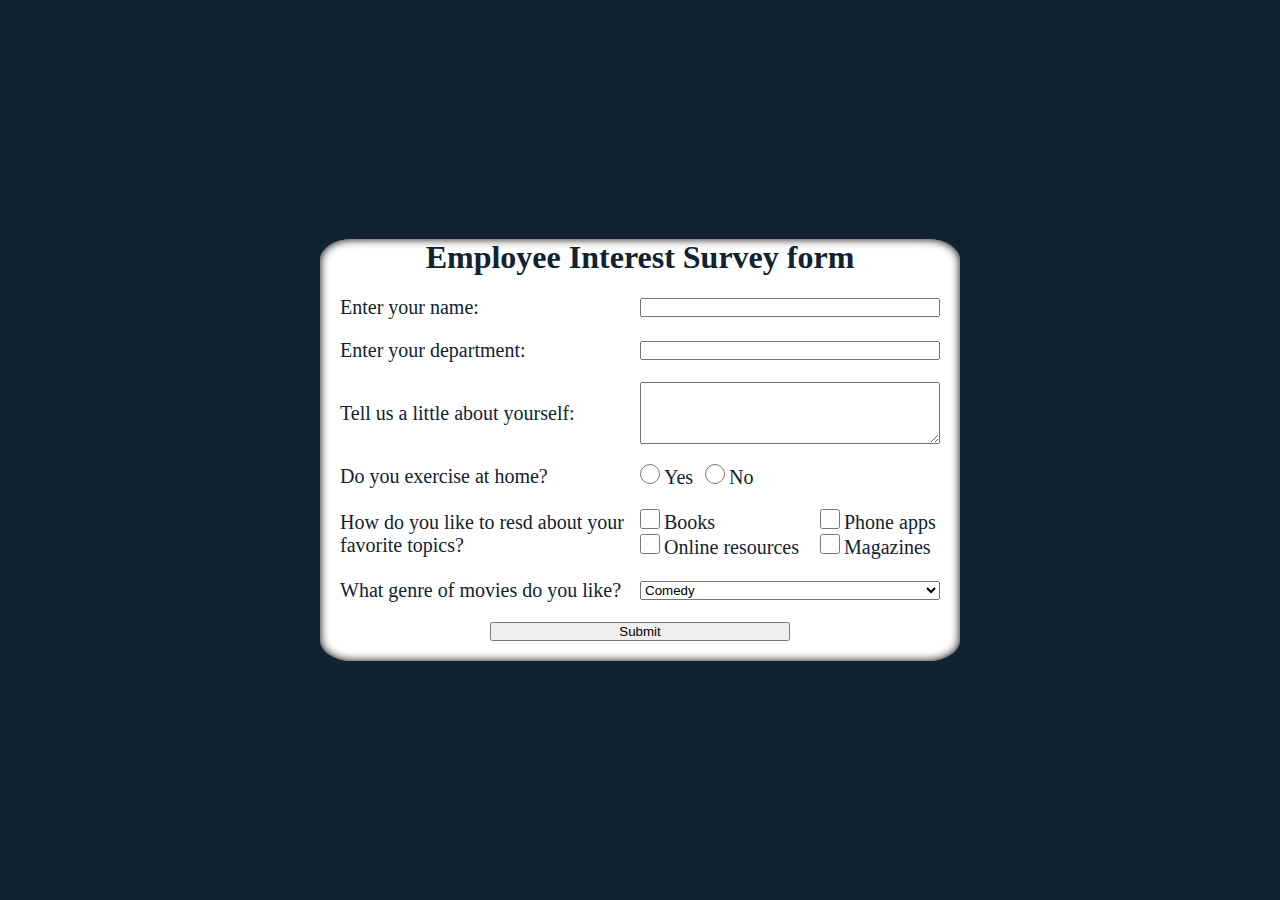
<file: Project-2/index.html>
<!DOCTYPE html>
<html>
    <head>
        <title>information</title>
        <meta name="viewport" content="width=device-width, initial-scale=1.0">
        <meta http-equiv="X-UA-Compatible" content="IE=7">
        <meta http-equiv="X-UA-Compatible" content="ie=edge">
        <meta charset="UTF-8">
        <style>
            *{
                box-sizing: border-box;
                margin: 0;
                padding: 0;
            }
            body{
                display: flex;
                justify-content: center;
                align-items: center;
                width: 100vw;
                height: 100vh;
                background-color: #112233;
                color: #112233;
            }
            .view{
                display: flex;
                flex-basis: 50%;
                flex-direction: column;
                background-color: #ffffff;
                box-shadow: inset 0px 0px 10px black;
                border-radius: 5%;
            }
            @media (max-width: 1023px ){
                .view{
                    flex-direction: column;
                    flex-basis: 70%;
                }
            }

            @media (max-width: 641px ){
                .view{
                    flex-direction: column;
                    flex-basis: 90%;
                }
            }

            .card{
                display: flex;
                flex-direction: row;
                justify-content: space-between;
                align-items: center;
                margin: 20px;
            }
            .card_submit{
                display: flex;
                flex-direction: row;
                justify-content: center;
                align-items: center;
                margin: 20px;
            }
            textarea,input,select{
                width: 300px;
                padding: 0;
                margin: 0;
            }
            #books,#online_resources,#phone_apps,#magazines,#yes,#no{
                width: 20px;
                height: 20px;
            }
            .skills_card{
                display: grid;
                grid-template-columns: 180px 180px;
                grid-template-rows: 1fr;
                width: 300px;
            }
            .gbox{
                width:300px;
            }
            label{
                width: fit-content;
                font-size: 20px;
                margin-right: 8px;
            }
            
        </style>
    </head>
    <body>
        <div class="view">
            <form action="home.html" method="post">
                <center><h1>Employee Interest Survey form</h1></center>
                <div class="card">
                    <label>Enter your name: </label>
                    <input type="text" name="name">
                </div>
                <div class="card">
                    <label>Enter your department: </label>
                    <input type="text" name="department">
                </div>
                <div class="card">
                    <label>Tell us a little about yourself: </label>
                    <textarea name="infoBox" rows="4" cols="50"></textarea>
                </div>
                <div class="card">
                    <label>Do you exercise at home? </label>
                    <div class="gbox">
                        <input type="radio" id="yes" name="exercise" value="yes">
                        <label for="yes">Yes</label>
                        <input type="radio" id="no" name="exercise" value="no">
                        <label for="no">No</label>
                    </div>
                </div>
                <div class="card">
                    <label>How do you like to resd about your favorite topics? </label>
                    <div class="skills_card">
                        <div>
                            <div>
                                <input type="checkbox" id="books" value="Books" name="topics[]">
                                <label for = "books">Books</label>
                            </div>
                            <div>
                                <input type="checkbox" id="online_resources" value="Online resources" name="topics[]">
                                <label for = "online_resources">Online resources</label>
                            </div>
                        </div>
                        <div>
                            <div>
                                <input type="checkbox" id="phone_apps" value="Phone apps" name="topics[]">
                                <label for = "phone_apps">Phone apps</label>
                            </div>
                            <div>
                                <input type="checkbox"  id="magazines" value="Magazines" name="topics[]">
                                <label for = "magazines">Magazines</label>
                            </div>
                        </div>
                    </div>
                </div>
                <div class="card">
                    <label>What genre of movies do you like? </label>
                    <select name="country">
                        <option value="Comedy">Comedy</option>
                        <option value="Action">Action </option>
                        <option value="Adventure ">Adventure </option>
                        <option value="War">War</option>
                        <option value="Sci ">Sci </option>
                        <option value="Romance ">Romance </option>
                        <option value="Crime ">Crime </option>
                        <option value="Drama ">Drama </option>
                        <option value="Mystery ">Mystery </option>
                        <option value="Fantasy ">Fantasy </option>
                        <option value="History ">History </option>
                        <option value="Horror ">Horror </option>
                        <option value="Muscial">Muscial</option>
                    </select>
                </div>
                <div class="card_submit">
                    <input type="submit" name="submit">
                </div>
                </div>
            </form>
        </div>
    </body>
</html>
</file>
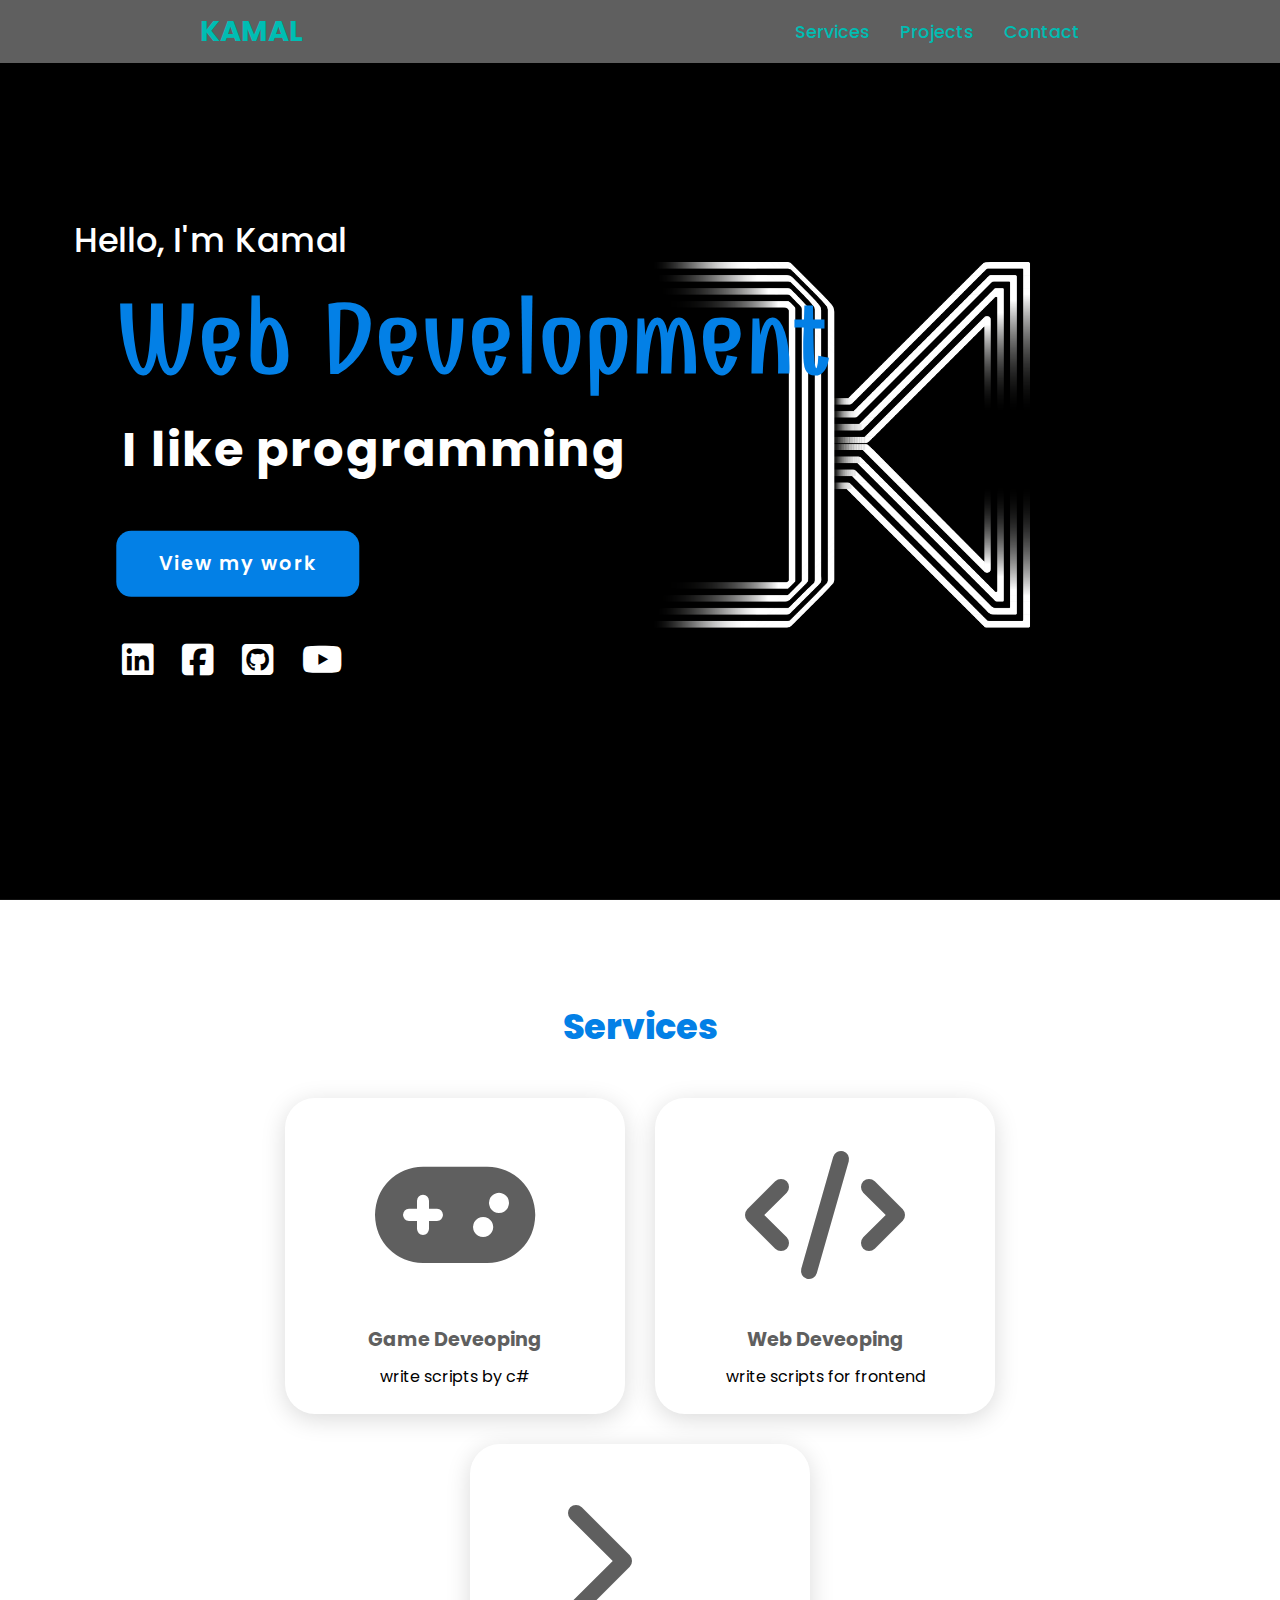
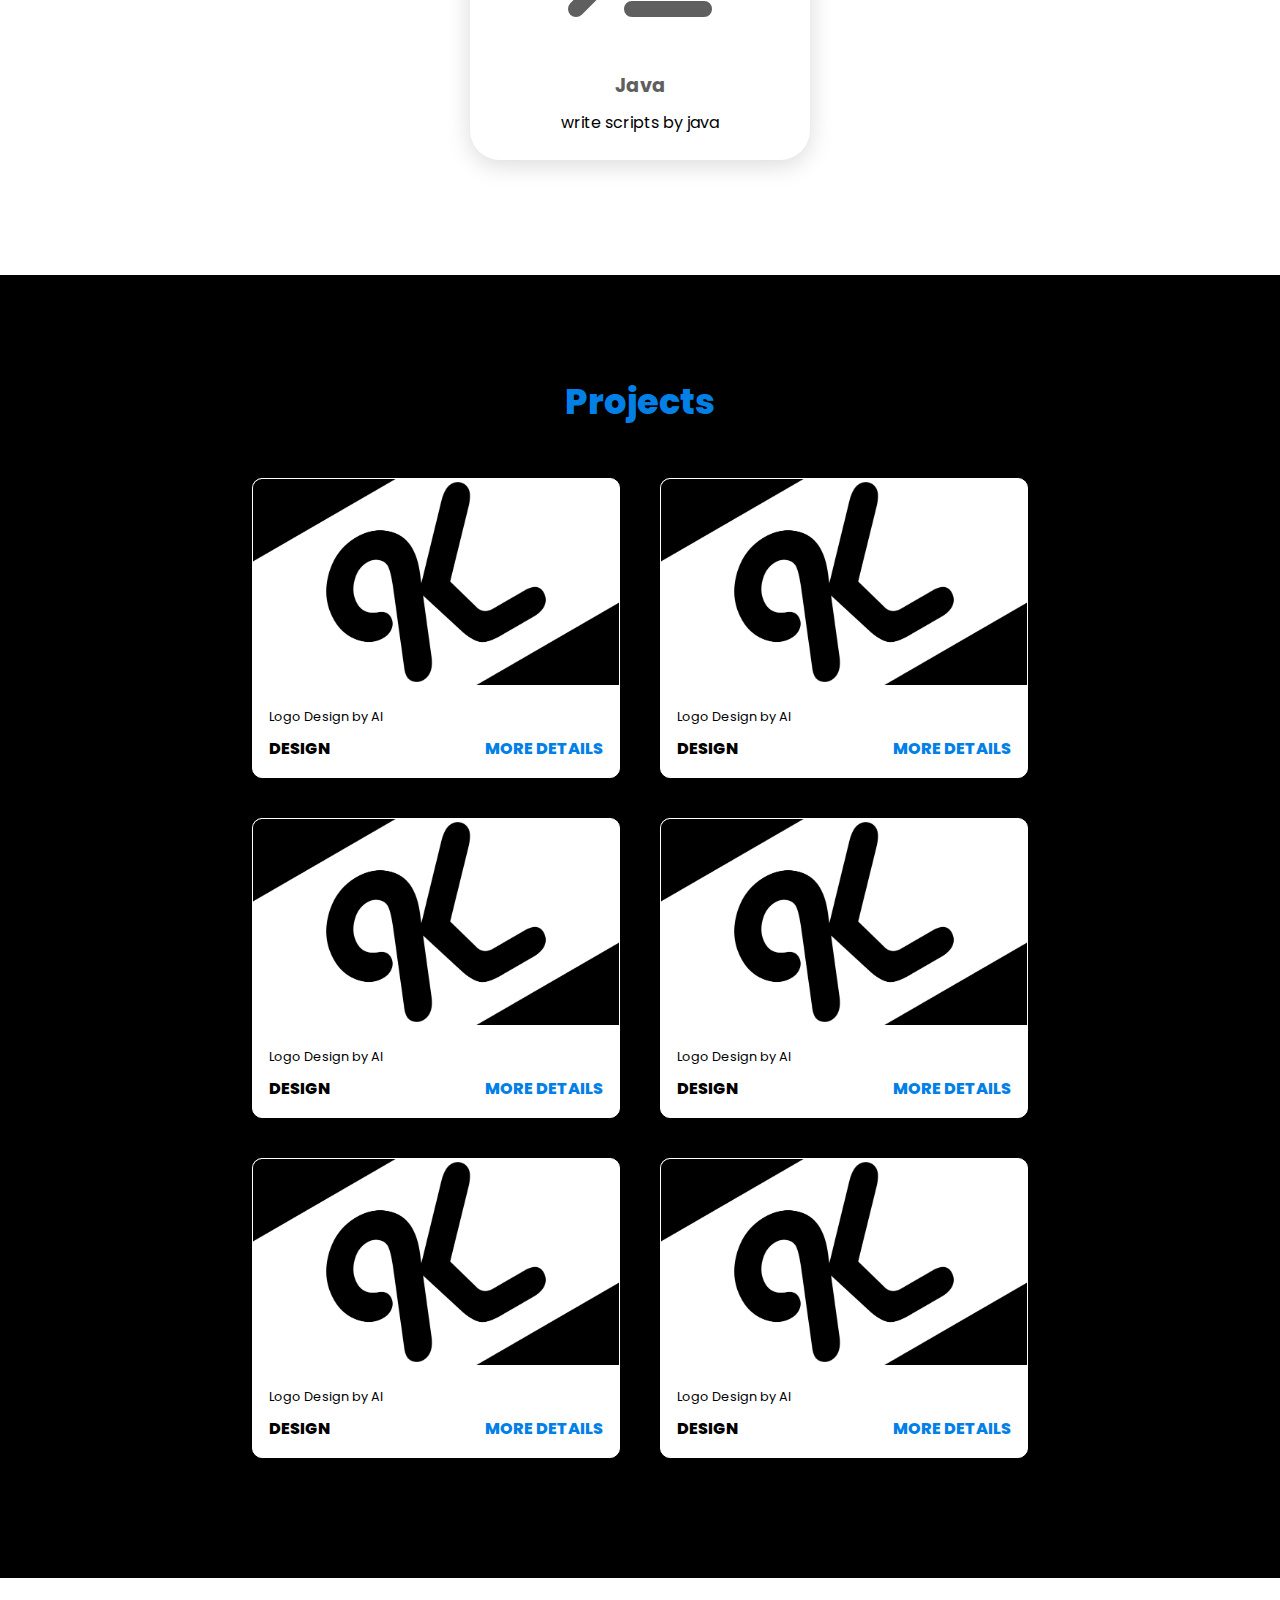
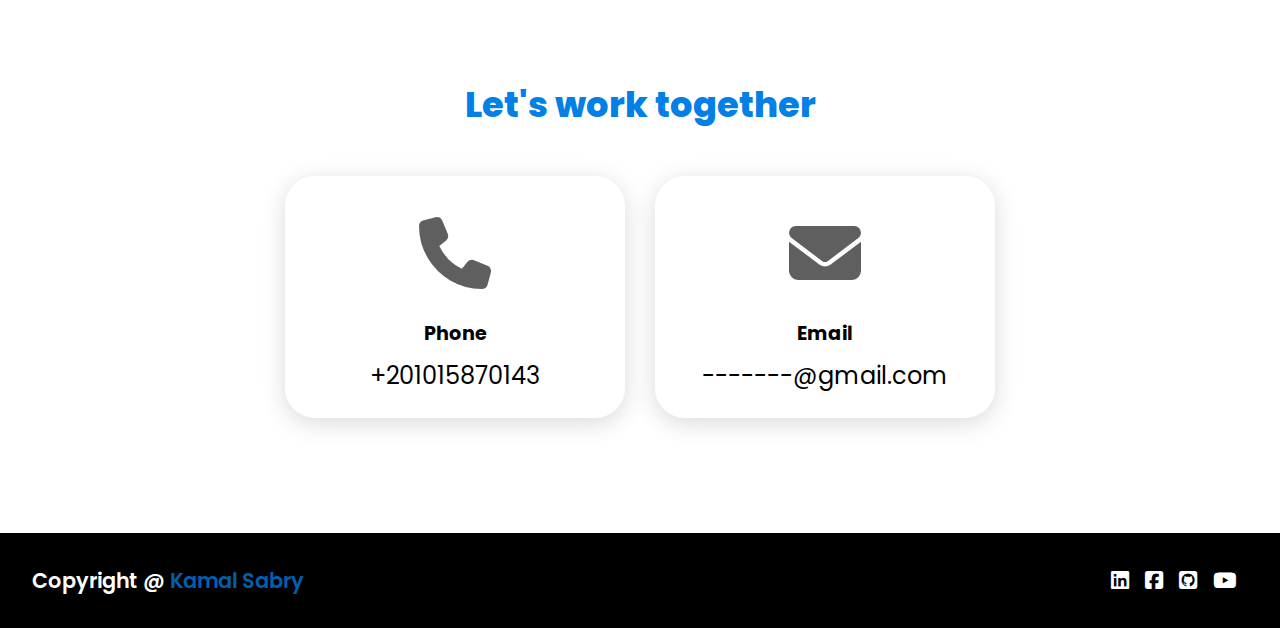
<file: Project-2/home.html>
<!DOCTYPE html>
<html lang="en">
  <head>
    <meta charset="UTF-8" />
    <meta http-equiv="X-UA-Compatible" content="IE=edge" />
    <meta name="viewport" content="width=device-width, initial-scale=1.0" />
    <script defer type="text/javascript" src="JS.js"></script>
    <link rel="stylesheet" href="style.css" />
    <link
      rel="stylesheet"
      href="https://cdnjs.cloudflare.com/ajax/libs/font-awesome/6.2.0/css/all.min.css"
    />
    <title>task5-1</title>
  </head>
  <body>
    <header>
      <a href="#" class="logo">kamal</a>
      <a class="menu-icon">
        <i class="fa-solid fa-ellipsis-vertical"></i>
      </a>
      <nav class="navigation"></nav>
    </header>

    <section class="main">
      <div class="container">
        <h2>Hello, I'm Kamal<br /><span>Web Development</span></h2>
        <h3>I like programming</h3>
        <a href="#Projects" class="main-btn">View my work</a>
        <div class="social-icons">
          <a href="#"><i class="fa-brands fa-linkedin"></i></a>
          <a href="#"><i class="fa-brands fa-square-facebook"></i></a>
          <a href="#"><i class="fa-brands fa-square-github"></i></a>
          <a href="#"><i class="fa-brands fa-youtube"></i></a>
        </div>
      </div>
    </section>

    <section class="cards" id="Services">
      <h2 class="title">Services</h2>
      <div class="content">
        <div class="card">
          <div class="icon">
            <i class="fa-solid fa-gamepad"></i>
          </div>
          <div class="info">
            <h3>Game Deveoping</h3>
            <p>write scripts by c#</p>
          </div>
        </div>

        <div class="card">
          <div class="icon">
            <i class="fa-solid fa-code"></i>
          </div>
          <div class="info">
            <h3>Web Deveoping</h3>
            <p>write scripts for frontend</p>
          </div>
        </div>

        <div class="card">
          <div class="icon">
            <i class="fa-solid fa-terminal"></i>
          </div>
          <div class="info">
            <h3>Java</h3>
            <p>write scripts by java</p>
          </div>
        </div>
      </div>
    </section>

    <section class="projects" id="Projects">
      <h2 class="title">Projects</h2>
      <div class="content">
        <div class="project-card">
          <div class="project-image">
            <img src="images/KPro.png" />
          </div>
          <div class="project-info">
            <p class="project-category">Logo Design by AI</p>
            <strong class="project-title">
              <span>Design</span>
              <a href="#" class="more-details">More details</a>
            </strong>
          </div>
        </div>
        <div class="project-card">
          <div class="project-image">
            <img src="images/KPro.png" />
          </div>
          <div class="project-info">
            <p class="project-category">Logo Design by AI</p>
            <strong class="project-title">
              <span>Design</span>
              <a href="#" class="more-details">More details</a>
            </strong>
          </div>
        </div>
        <div class="project-card">
          <div class="project-image">
            <img src="images/KPro.png" />
          </div>
          <div class="project-info">
            <p class="project-category">Logo Design by AI</p>
            <strong class="project-title">
              <span>Design</span>
              <a href="#" class="more-details">More details</a>
            </strong>
          </div>
        </div>
        <div class="project-card">
          <div class="project-image">
            <img src="images/KPro.png" />
          </div>
          <div class="project-info">
            <p class="project-category">Logo Design by AI</p>
            <strong class="project-title">
              <span>Design</span>
              <a href="#" class="more-details">More details</a>
            </strong>
          </div>
        </div>
        <div class="project-card">
          <div class="project-image">
            <img src="images/KPro.png" />
          </div>
          <div class="project-info">
            <p class="project-category">Logo Design by AI</p>
            <strong class="project-title">
              <span>Design</span>
              <a href="#" class="more-details">More details</a>
            </strong>
          </div>
        </div>
        <div class="project-card">
          <div class="project-image">
            <img src="images/KPro.png" />
          </div>
          <div class="project-info">
            <p class="project-category">Logo Design by AI</p>
            <strong class="project-title">
              <span>Design</span>
              <a href="#" class="more-details">More details</a>
            </strong>
          </div>
        </div>
      </div>
    </section>

    <section class="cards contact" id="Contact">
      <h2 class="title">Let's work together</h2>
      <div class="content">
        <div class="card">
          <div class="icon">
            <i class="fa-solid fa-phone"></i>
          </div>
          <div class="info">
            <h3>Phone</h3>
            <p>+201015870143</p>
          </div>
        </div>

        <div class="card">
          <div class="icon">
            <i class="fa-solid fa-envelope"></i>
          </div>
          <div class="info">
            <h3>Email</h3>
            <p>-------@gmail.com</p>
          </div>
        </div>
      </div>
    </section>

    <footer class="footer">
      <p class="footer-title">Copyright @ <span>Kamal Sabry</span></p>
      <div class="social-icons">
        <a href="#"><i class="fa-brands fa-linkedin"></i></a>
        <a href="#"><i class="fa-brands fa-square-facebook"></i></a>
        <a href="#"><i class="fa-brands fa-square-github"></i></a>
        <a href="#"><i class="fa-brands fa-youtube"></i></a>
      </div>
    </footer>
  </body>
</html>
</file>
<file: Project-2/style.css>
@import url("https://fonts.googleapis.com/css2?family=Combo&display=swap");
@import url("https://fonts.googleapis.com/css2?family=Combo&family=Poppins:ital,wght@0,100;0,200;0,300;0,400;0,500;0,600;0,700;0,800;0,900;1,100;1,200;1,300;1,400;1,500;1,600;1,700;1,800;1,900&display=swap");

:root {
  --colorPrimary: #00bdb3;
  --colorHeader: #5f5f5f;
  --colorHeaderHover: #00d9ff;
  --colorItem: #0380e6;
  --colorItemHover: #005fad;
  --colorGlobal: #fff;
  --colorGlobalReverse: #000;
}

* {
  font-family: Poppins, sans-serif;
  margin: 0;
  padding: 0;
  box-sizing: border-box;
  scroll-behavior: smooth;
  cursor: context-menu;
}

header {
  background-color: var(--colorHeader);
  width: 100%;
  position: fixed;
  z-index: 100;
  display: flex;
  justify-content: space-between;
  align-items: center;
  padding: 10px 200px;
}

.logo {
  text-decoration: none;
  color: var(--colorPrimary);
  text-transform: uppercase;
  font-weight: 700;
  font-size: 1.8em;
}

.navigation a {
  color: var(--colorPrimary);
  text-decoration: none;
  font-size: 1.1em;
  font-weight: 500;
  padding-left: 30px;
}

.navigation a:hover {
  color: var(--colorHeaderHover);
}

section {
  padding: 100px 200px;
}

.main {
  width: 100%;
  min-height: 100vh;
  background: url(images/K.png) no-repeat;
  background-position: center;
  background-size: cover;
  display: flex;
  align-items: center;
  background-attachment: fixed;
}

.container {
  transform: scale(1.5);
}

.main h2 {
  color: var(--colorGlobal);
  font-size: 1.4em;
  font-weight: 500;
}

.main h2 span {
  color: var(--colorItem);
  font-family: Combo;
  font-size: 3em;
  font-weight: bolder;
  display: inline-block;
  margin-top: 10px;
  text-indent: 0.4em;
}

.main h3 {
  color: var(--colorGlobal);
  font-size: 2em;
  font-weight: 700;
  letter-spacing: 1px;
  margin-top: 10px;
  margin-bottom: 10px;
  text-indent: 1em;
}

.main-btn {
  color: var(--colorGlobal);
  background-color: #0380e6;
  text-decoration: none;
  font-size: 0.8em;
  font-weight: 600;
  display: inline-block;
  padding: 1em 2.1875em;
  letter-spacing: 1px;
  border-radius: 10px;
  margin-top: 20px;
  margin-bottom: 25px;
  margin-left: 2.2em;
  transition: 0.7s ease;
}

.main-btn:hover {
  background-color: var(--colorItemHover);
  transform: scale(1.1);
}

.social-icons {
  margin-left: 2em;
}

.social-icons a {
  color: var(--colorGlobal);
  font-size: 1.5em;
  padding-right: 15px;
}

.cards {
  display: flex;
  flex-direction: column;
  justify-content: center;
}

.title {
  display: flex;
  justify-content: center;
  color: var(--colorItem);
  font-size: 2.2em;
  font-weight: 800;
  margin-bottom: 30px;
}

.content {
  display: flex;
  justify-content: center;
  flex-direction: row;
  flex-wrap: wrap;
}

.card {
  background-color: var(--colorGlobal);
  width: 21.25em;
  box-shadow: 0 5px 25px rgba(1, 1, 1, 0.15);
  border-radius: 30px;
  padding: 25px;
  margin: 15px;
  transition: 0.7s ease;
}

.card:hover {
  transform: scale(1.1);
}

.icon {
  color: var(--colorHeader);
  font-size: 8em;
  text-align: center;
}

.info {
  text-align: center;
}

.info h3 {
  color: var(--colorHeader);
  font-size: 1.2em;
  font-weight: 700;
  margin: 10px;
}

.projects {
  background-color: var(--colorGlobalReverse);
}

.projects .content {
  margin-top: 30px;
}

.project-card {
  background-color: var(--colorGlobal);
  border: 1px solid var(--colorGlobal);
  min-height: 14em;
  width: 23em;
  overflow: hidden;
  border-radius: 10px;
  margin: 20px;
  animation: 2s forwards;
  transition: 0.7s ease;
  -webkit-animation: 2s forwards;
}

.project-card:hover {
  transform: scale(1.1);
  -webkit-transform: scale(1.1);
  -moz-transform: scale(1.1);
  -ms-transform: scale(1.1);
  -o-transform: scale(1.1);
}

.project-image img {
  width: 100%;
}

.project-card:hover .project-image {
  opacity: 0.9;
}

.project-info {
  padding: 1em;
}

.project-category {
  font-size: 0.8em;
  color: var(--colorGlobalReverse);
}

.project-title {
  display: flex;
  justify-content: space-between;
  text-transform: uppercase;
  font-weight: 800;
  margin-top: 10px;
}

.more-details {
  text-decoration: none;
  color: var(--colorItem);
}

.more-details:hover {
  color: var(--colorItemHover);
}

.contact .icon {
  font-size: 4.5em;
}

.contact .info h3 {
  color: var(--colorGlobalReverse);
}

.contact .info p {
  font-size: 1.5em;
}

.footer {
  background-color: var(--colorGlobalReverse);
  color: var(--colorGlobal);
  padding: 2em;
  display: flex;
  justify-content: space-between;
}

.footer-title {
  font-size: 1.3em;
  font-weight: 600;
}

.footer-title span {
  color: var(--colorItemHover);
}

.footer .social-icons a {
  font-size: 1.3em;
  padding: 0 12px 0 0;
}

.menu-icon {
  color: var(--colorGlobal);
  font-size: 2em;
  cursor: pointer;
  display: none;
}

@media (max-width: 1023px) {
  header {
    padding: 12px 20px;
  }

  .navigation a {
    padding-left: 10px;
  }

  .title {
    font-size: 1.8em;
  }

  section {
    padding: 80px 20px;
  }

  .main {
    padding-left: 120px;
  }

  .main h2 {
    font-size: 1em;
  }

  .main h3 {
    font-size: 1.6em;
  }

  .content {
    flex-direction: column;
    align-items: center;
  }
}

@media (max-width: 641px) {
  body {
    font-size: 12px;
  }

  .main {
    padding-left: 6em;
  }

  .main h2 {
    font-size: 0.8em;
  }

  .main h3 {
    font-size: 1.4em;
  }

  .menu-icon {
    display: block;
    padding: 5px 20px;
    margin-right: 30px;
    animation: 1s ease forwards;
    transform: rotateZ(90deg);
  }

  @keyframes rotateOpen {
    fron {
      transform: rotateZ(90deg);
    }
    to {
      transform: rotateZ(-90deg);
    }
  }

  @keyframes rotateClose {
    fron {
      transform: rotateZ(90deg);
    }
    to {
      transform: rotateZ(270deg);
    }
  }

  .navigation {
    animation: forwards 1s ease;
    flex-direction: column;
    position: absolute;
    right: 0;
    opacity: 0;
    display: none;
    padding: 2em 3em;
    border-radius: 0 0 1em 1em;
  }

  .navigation a {
    display: block;
    font-size: 1.4em;
    padding: 0;
  }

  @keyframes open {
    0% {
      opacity: 0;
      top: 4em;
    }
    100% {
      opacity: 1;
      top: 5.5em;
      background-color: var(--colorHeader);
    }
  }

  @keyframes close {
    0% {
      opacity: 1;
      top: 5.5em;
      background-color: var(--colorHeader);
    }
    100% {
      opacity: 0;
      top: 4em;
    }
  }
}

@media (max-width: 300px) {
  body {
    font-size: 10px;
  }
  .project-card {
    min-height: 10em;
    width: 20em;
    margin-bottom: 10px;
  }
}

a,
a i {
  cursor: pointer;
}
</file>
